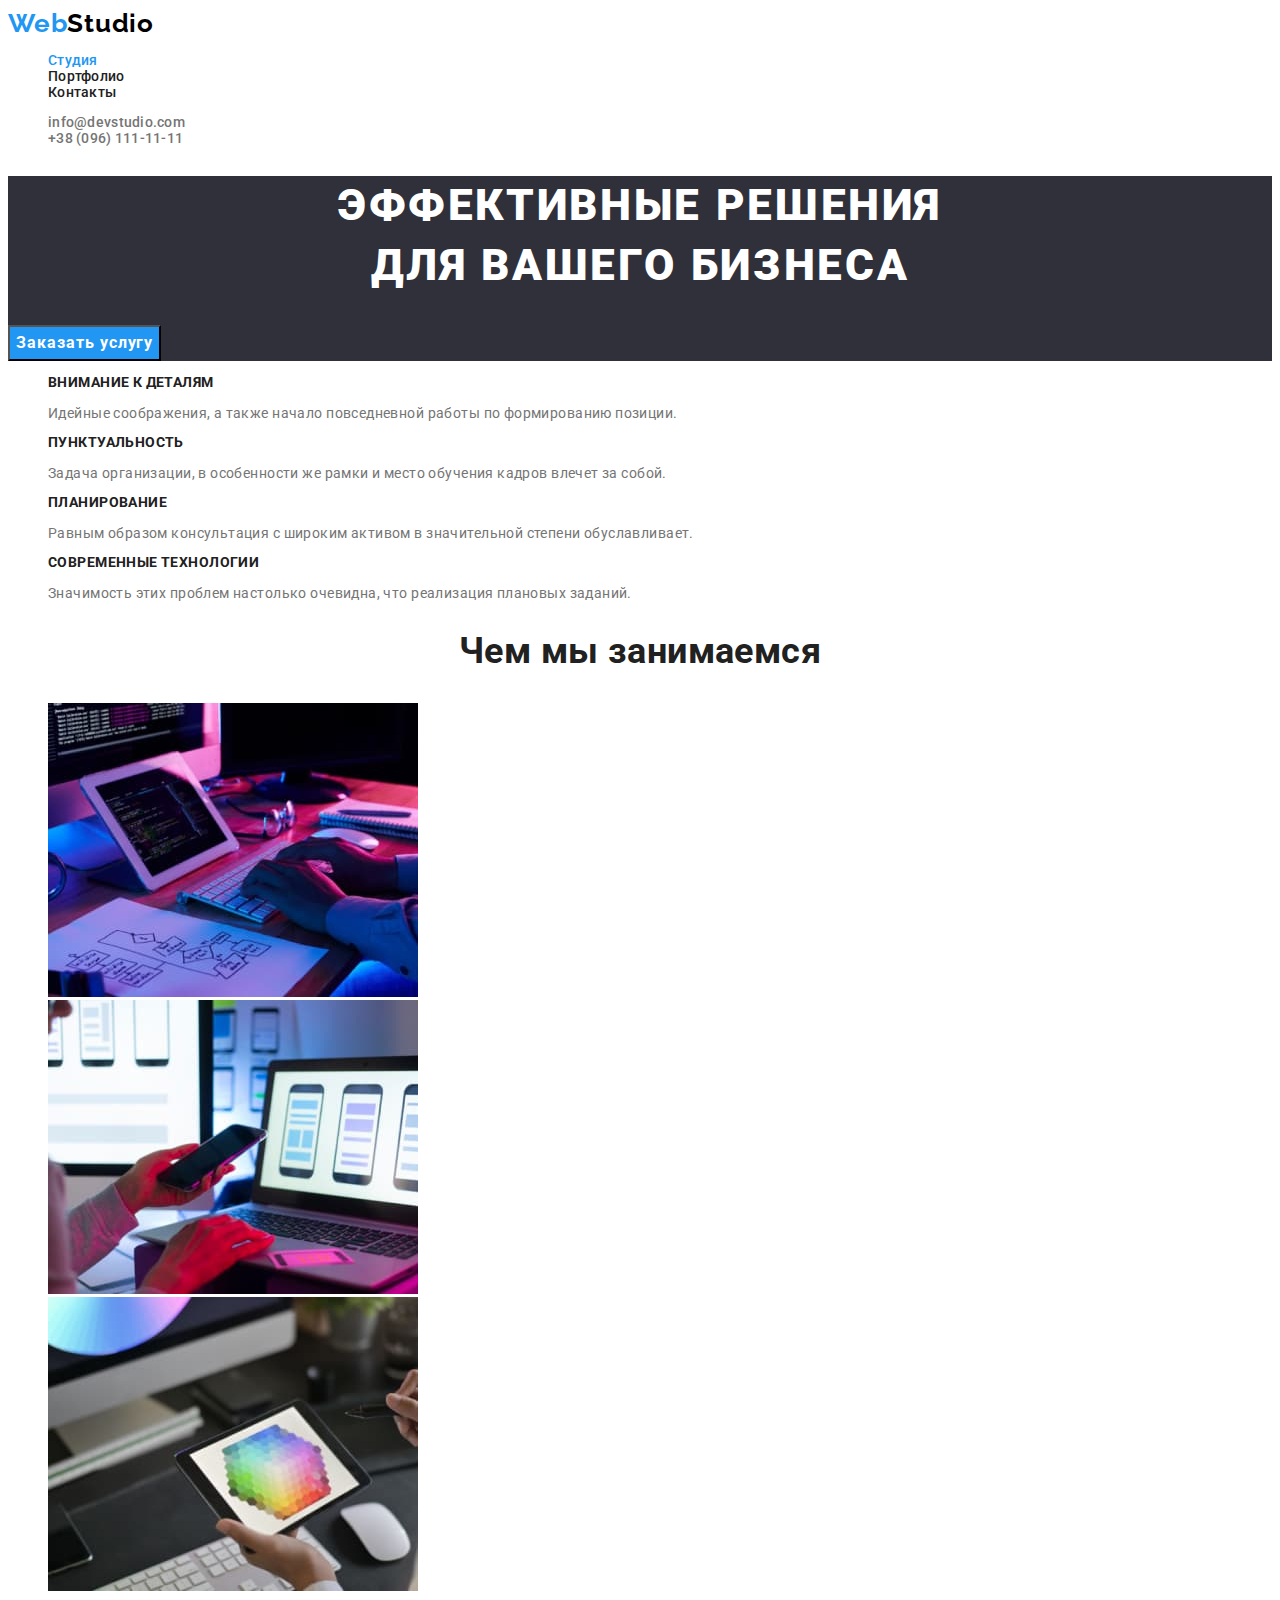
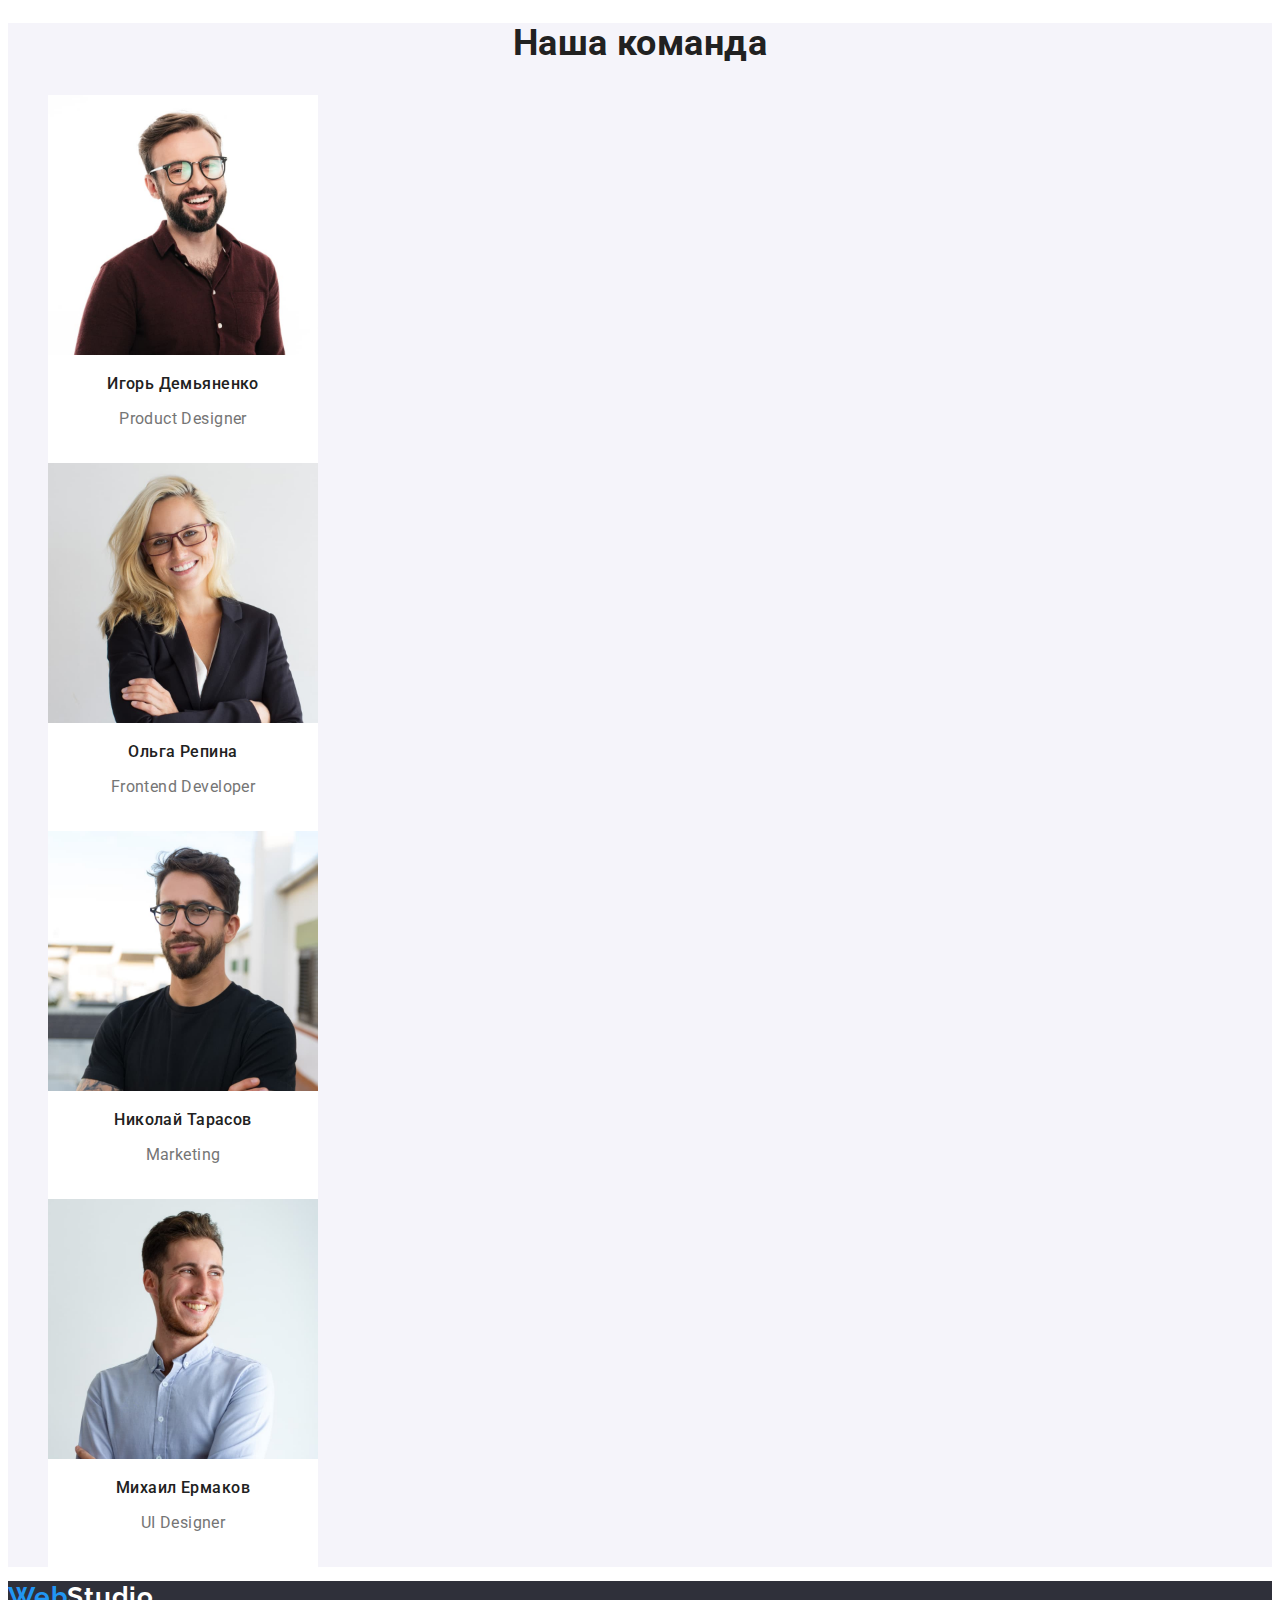
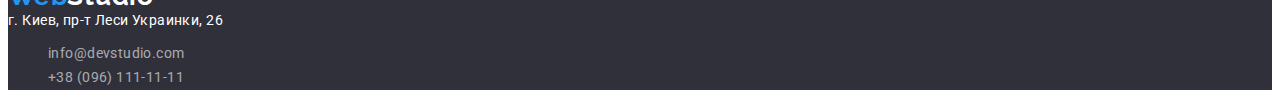
<file: index.html>
<!DOCTYPE html>
<html lang="ru">
  <head>
    <meta charset="UTF-8" />
    <meta http-equiv="X-UA-Compatible" content="IE=edge" />
    <meta name="viewport" content="width=device-width, initial-scale=1.0" />
    <title>WebStudio</title>
    <link rel="stylesheet" href="css/styles.css" />
    <link rel="preconnect" href="https://fonts.googleapis.com" />
    <link rel="preconnect" href="https://fonts.gstatic.com" crossorigin />
    <link
      href="https://fonts.googleapis.com/css2?family=Raleway:wght@700&family=Roboto:wght@400;500;700;900&display=swap"
      rel="stylesheet"
    />
  </head>
  <body>
    <!-- Header -->
    <header class="page-header">
      <a href="./index.html" class="logo"
        >Web<span class="logo black">Studio</span></a
      >
      <nav>
        <ul class="site-nav">
          <li><a href="" class="link current">Студия</a></li>
          <li>
            <a href="./portfolio.html" class="link">Портфолио</a>
          </li>
          <li><a href="" class="link">Контакты</a></li>
        </ul>
      </nav>
      <ul class="contacts-nav">
        <li class="cont-nav-header">
          <a href="mailto:info@devstudio.com" class="link"
            >info@devstudio.com</a
          >
        </li>
        <li class="cont-nav-header">
          <a href="tel:+380961111111" class="link">+38 (096) 111-11-11</a>
        </li>
      </ul>
    </header>
    <main>
      <!-- Hero -->
      <section class="hero">
        <h1 class="hero-title">Эффективные решения<br />для вашего бизнеса</h1>
        <button type="button" class="button primary">Заказать услугу</button>
      </section>
      <!-- Benefits -->
      <section class="section">
        <!-- h2 hidden title -->
        <h2 class="visually-hidden">Основные преимущества</h2>
        <ul class="features-list">
          <li>
            <h3 class="title">Внимание к деталям</h3>
            <p class="description">
              Идейные соображения, а также начало повседневной работы по
              формированию позиции.
            </p>
          </li>
          <li>
            <h3 class="title">Пунктуальность</h3>
            <p class="description">
              Задача организации, в особенности же рамки и место обучения кадров
              влечет за собой.
            </p>
          </li>
          <li>
            <h3 class="title">Планирование</h3>
            <p class="description">
              Равным образом консультация с широким активом в значительной
              степени обуславливает.
            </p>
          </li>
          <li>
            <h3 class="title">Современные технологии</h3>
            <p class="description">
              Значимость этих проблем настолько очевидна, что реализация
              плановых заданий.
            </p>
          </li>
        </ul>
      </section>
      <!-- Projects -->
      <section class="section">
        <h2 class="section-title">Чем мы занимаемся</h2>
        <ul class="list">
          <li>
            <img
              src="./img/squoosh_jpg/box1.jpg"
              alt="Верстаємо сайт"
              width="370"
            />
          </li>
          <li>
            <img
              src="./img/squoosh_jpg/box2.jpg"
              alt="Адаптуємо під моб версію"
              width="370"
            />
          </li>
          <li>
            <img
              src="./img/squoosh_jpg/box3.jpg"
              alt="Стилізуємо сайт"
              width="370"
            />
          </li>
        </ul>
      </section>
      <!-- Team -->
      <section class="section team">
        <h2 class="section-title">Наша команда</h2>
        <ul class="team-list">
          <li class="card">
            <img
              src="./img/squoosh_jpg/img1.jpg"
              alt="Игорь Демьяненко"
              width="270"
            />
            <h3 class="title">Игорь Демьяненко</h3>
            <p class="description" lang="en">Product Designer</p>
          </li>
          <li class="card">
            <img
              src="./img/squoosh_jpg/img2.jpg"
              alt="Ольга Репина"
              width="270"
            />
            <h3 class="title">Ольга Репина</h3>
            <p class="description" lang="en">Frontend Developer</p>
          </li>
          <li class="card">
            <img
              src="./img/squoosh_jpg/img3.jpg"
              alt="Николай Тарасов"
              width="270"
            />
            <h3 class="title">Николай Тарасов</h3>
            <p class="description" lang="en">Marketing</p>
          </li>
          <li class="card">
            <img
              src="./img/squoosh_jpg/img4.jpg"
              alt="Михаил Ермаков"
              width="270"
            />
            <h3 class="title">Михаил Ермаков</h3>
            <p class="description" lang="en">UI Designer</p>
          </li>
        </ul>
      </section>
    </main>
    <!-- Footer -->
    <footer class="page-footer">
      <a href="" class="logo">Web<span class="logo white">Studio</span></a>
      <address class="address">г. Киев, пр-т Леси Украинки, 26</address>
      <ul class="contacts-nav">
        <li>
          <a href="mailto:info@devstudio.com" class="cont-nav-footer"
            >info@devstudio.com</a
          >
        </li>
        <li>
          <a href="tel:+380961111111" class="cont-nav-footer"
            >+38 (096) 111-11-11</a
          >
        </li>
      </ul>
    </footer>
  </body>
</html>
</file>
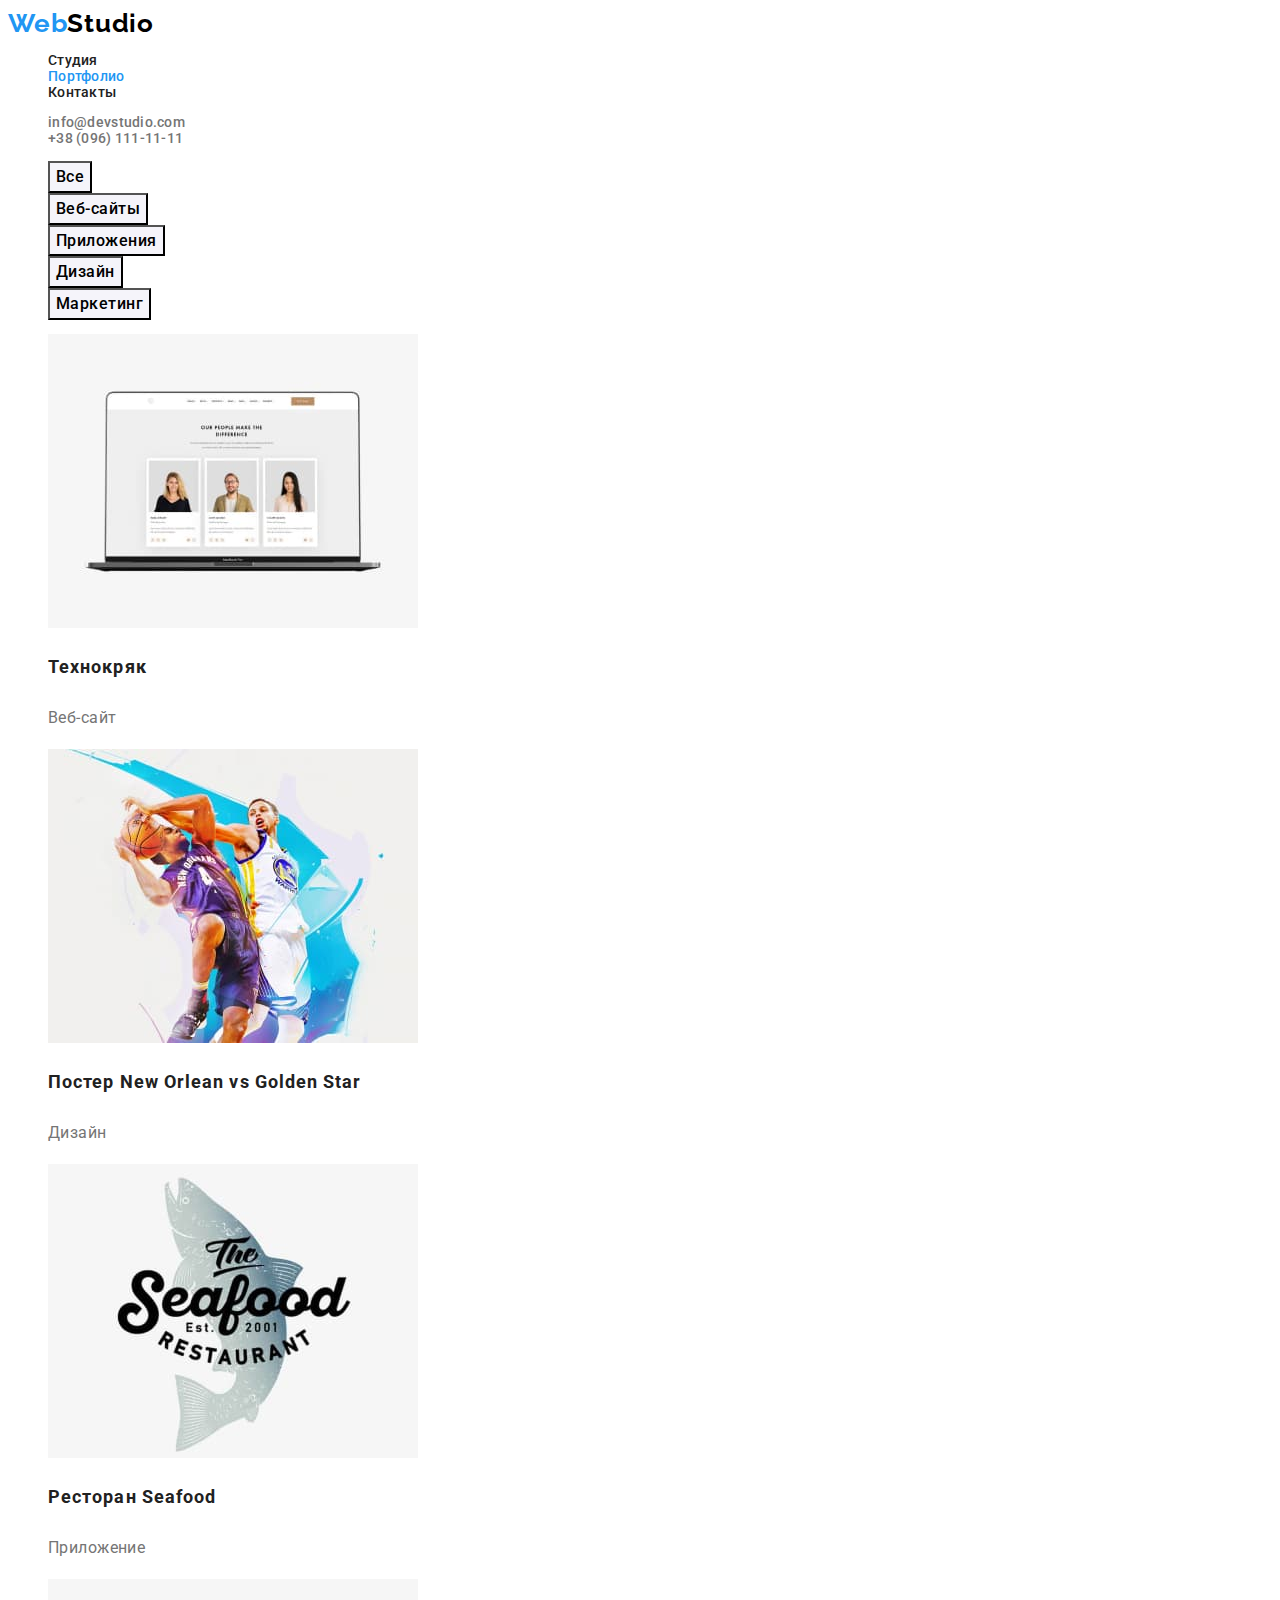
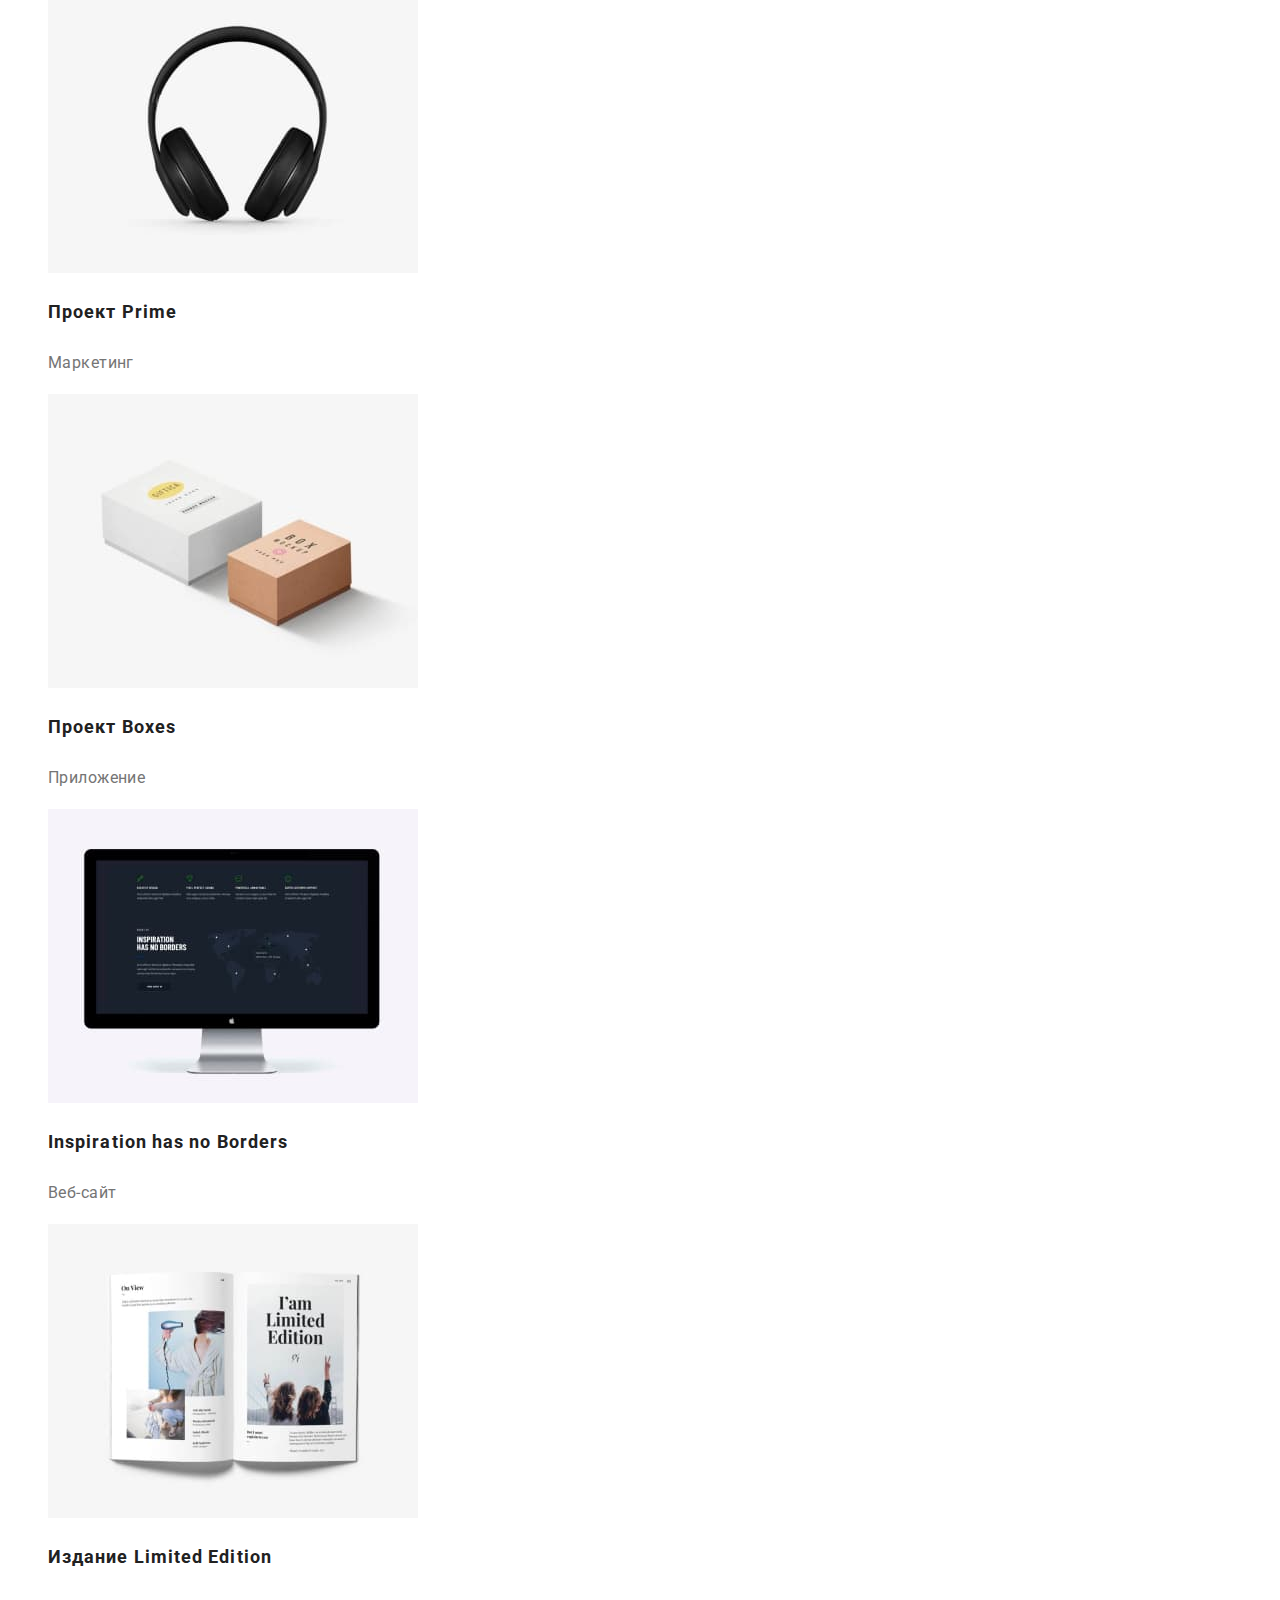
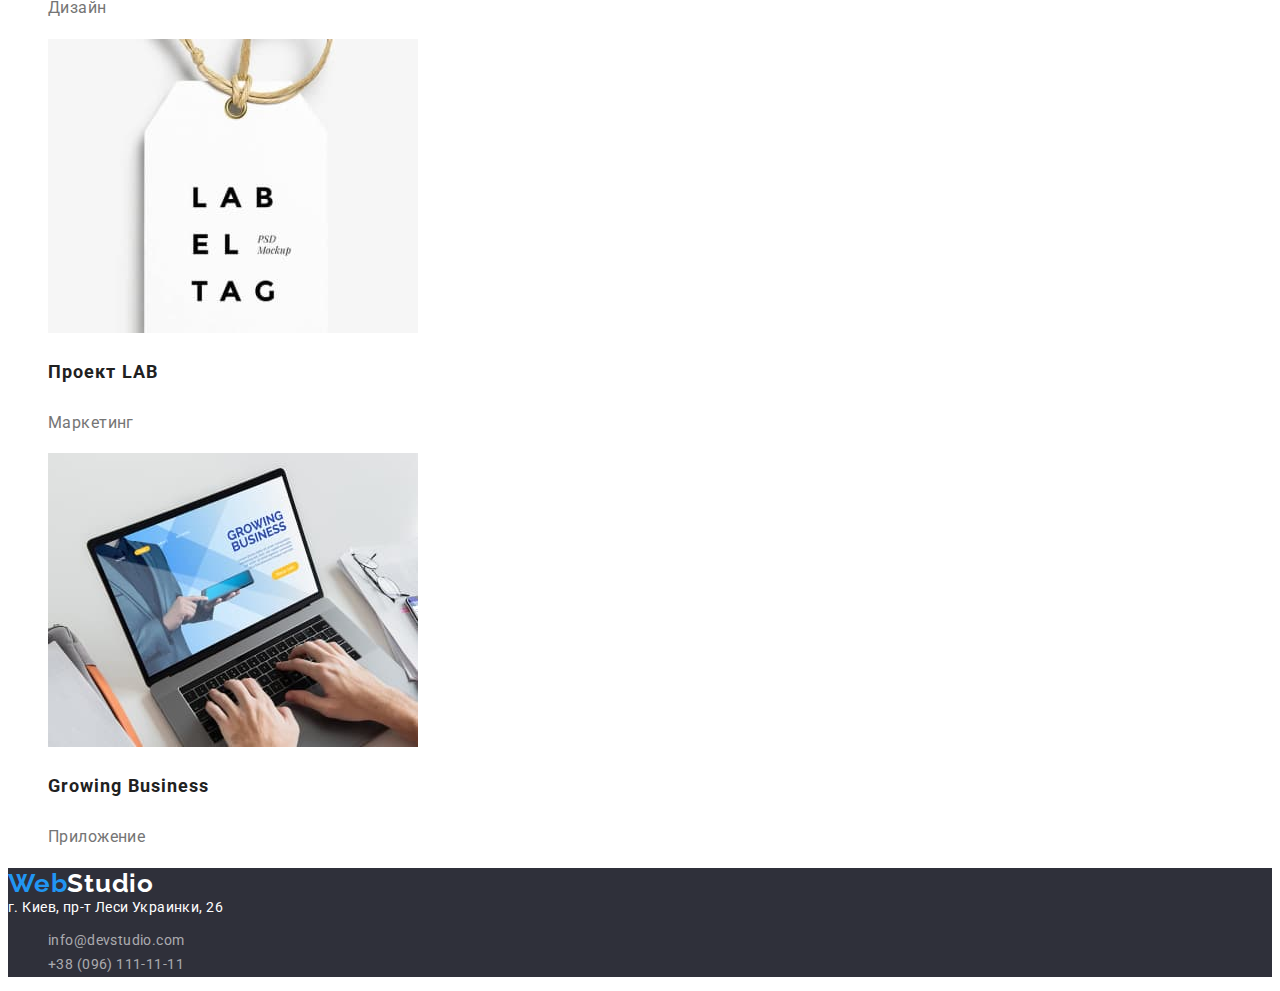
<file: portfolio.html>
<!DOCTYPE html>
<html lang="ru">
  <head>
    <meta charset="UTF-8" />
    <meta http-equiv="X-UA-Compatible" content="IE=edge" />
    <meta name="viewport" content="width=device-width, initial-scale=1.0" />
    <title>Portfolio</title>
    <link rel="stylesheet" href="css/styles.css" />
    <link rel="preconnect" href="https://fonts.googleapis.com" />
    <link rel="preconnect" href="https://fonts.gstatic.com" crossorigin />
    <link
      href="https://fonts.googleapis.com/css2?family=Raleway:wght@700&family=Roboto:wght@400;500;700;900&display=swap"
      rel="stylesheet"
    />
  </head>
  <body>
    <!-- Header -->
    <header class="page-header">
      <a href="./index.html" class="logo"
        >Web<span class="logo black">Studio</span></a
      >
      <nav>
        <ul class="site-nav">
          <li><a href="./index.html" class="link">Студия</a></li>
          <li>
            <a href="" class="link current">Портфолио</a>
          </li>
          <li><a href="" class="link">Контакты</a></li>
        </ul>
      </nav>
      <ul class="contacts-nav">
        <li>
          <a href="mailto:info@devstudio.com" class="link"
            >info@devstudio.com</a
          >
        </li>
        <li>
          <a href="tel:+380961111111" class="link">+38 (096) 111-11-11</a>
        </li>
      </ul>
    </header>
    <!-- main -->
    <main>
      <section class="container">
        <!-- h2 скрытый заголовок -->
        <h2 class="visually-hidden">Фильтр по разделам</h2>
        <ul class="filter">
          <li><button type="button" class="button secondary">Все</button></li>
          <li>
            <button type="button" class="button secondary">Веб-сайты</button>
          </li>
          <li>
            <button type="button" class="button secondary">Приложения</button>
          </li>
          <li>
            <button type="button" class="button secondary">Дизайн</button>
          </li>
          <li>
            <button type="button" class="button secondary">Маркетинг</button>
          </li>
        </ul>
        <!-- h2 скрытый заголовок -->
        <h2 class="visually-hidden">Портфолио</h2>
        <ul class="portfolio-list">
          <li class="portfolio-card">
            <a href="" class="link">
              <img
                src="./img/portfolio_sq_jpg/group1.jpg"
                alt="Открытый ноутбук"
                width="370"
              />
              <h3 class="title">Технокряк</h3>
              <p class="portfolio-descr">Веб-сайт</p>
            </a>
          </li>
          <li class="portfolio-card">
            <a href="" class="link">
              <img
                src="./img/portfolio_sq_jpg/group2.jpg"
                alt="Постер с баскетболистами"
                width="370"
              />
              <h3 class="title">Постер New Orlean vs Golden Star</h3>
              <p class="portfolio-descr">Дизайн</p>
            </a>
          </li>
          <li class="portfolio-card">
            <a href="" class="link">
              <img
                src="./img/portfolio_sq_jpg/group3.jpg"
                alt="Логотип рыбного ресторана"
                width="370"
              />
              <h3 class="title">Ресторан Seafood</h3>
              <p class="portfolio-descr">Приложение</p>
            </a>
          </li>
          <li class="portfolio-card">
            <a href="" class="link">
              <img
                src="./img/portfolio_sq_jpg/group4.jpg"
                alt="Наушники"
                width="370"
              />
              <h3 class="title">Проект Prime</h3>
              <p class="portfolio-descr">Маркетинг</p>
            </a>
          </li>
          <li class="portfolio-card">
            <a href="" class="link">
              <img
                src="./img/portfolio_sq_jpg/group5.jpg"
                alt="2 коробки"
                width="370"
              />
              <h3 class="title">Проект Boxes</h3>
              <p class="portfolio-descr">Приложение</p>
            </a>
          </li>
          <li class="portfolio-card">
            <a href="" class="link">
              <img
                src="./img/portfolio_sq_jpg/group6.jpg"
                alt="Монитор"
                width="370"
              />
              <h3 class="title">Inspiration has no Borders</h3>
              <p class="portfolio-descr">Веб-сайт</p>
            </a>
          </li>
          <li class="portfolio-card">
            <a href="" class="link">
              <img
                src="./img/portfolio_sq_jpg/group7.jpg"
                alt="Книга"
                width="370"
              />
              <h3 class="title">Издание Limited Edition</h3>
              <p class="portfolio-descr">Дизайн</p>
            </a>
          </li>
          <li class="portfolio-card">
            <a href="" class="link">
              <img
                src="./img/portfolio_sq_jpg/group8.jpg"
                alt="Бирка"
                width="370"
              />
              <h3 class="title">Проект LAB</h3>
              <p class="portfolio-descr">Маркетинг</p>
            </a>
          </li>
          <li class="portfolio-card">
            <a href="" class="link">
              <img
                src="./img/portfolio_sq_jpg/group9.jpg"
                alt="Работа на ноутбуке"
                width="370"
              />
              <h3 class="title">Growing Business</h3>
              <p class="portfolio-descr">Приложение</p>
            </a>
          </li>
        </ul>
      </section>
    </main>
    <!-- Footer -->
    <footer class="page-footer">
      <a href="" class="logo">Web<span class="logo white">Studio</span></a>
      <address class="address">г. Киев, пр-т Леси Украинки, 26</address>
      <ul class="contacts-nav">
        <li>
          <a href="mailto:info@devstudio.com" class="cont-nav-footer"
            >info@devstudio.com</a
          >
        </li>
        <li>
          <a href="tel:+380961111111" class="cont-nav-footer"
            >+38 (096) 111-11-11</a
          >
        </li>
      </ul>
    </footer>
  </body>
</html>
</file>
<file: css/styles.css>
:root {
  --logo-black-txt: #000;
  --logo-white-txt: #fff;
  --primary-txt-color: #757575;
  --title-txt-color: #212121;
  --accent-txt-color: #2196f3;
  --hero-txt-color: #fff;
  --team-bg-color: #f5f4fa;
  --team-card-bg-color: #fff;
  --portfolio-card-bg-color: #fff;
  --address-txt: #fff;
  --address-txt-contacts: rgba(255, 255, 255, 0.6);
  --accent-bg-color: #2f303a;
  --primary-bg-color: #ffffff;
  --button-bg-color: #2196f3;
  --button-bg-act-color: #188ce8;
  --button-txt-color: #ffffff;
  --button-filter-bg-color: #f5f4fa;
  --button-filter-txt-color: #000;
  --button-filter-bg-act-color: #2196f3;
}

body {
  background-color: var(--primary-bg-color);
  color: var(--primary-txt-color);
  font-family: "Roboto";
  font-style: normal;
  font-weight: 400;
  font-size: 14px;
  letter-spacing: 0.03em;
}

/* #212121 цвет заголовков */
/* #757575 цвет основного текста */
/* #FFFFFF цвет Hero */
/* #FFFFFF rgba(255, 255, 255, 0.6) вспомагательный к Hero цвету */
/* #2196F3 цвет акцент - ссылок и части логотипа */

/* #E5E5E5 - цвет основного фона*/
/* #EEEEEE - цвет обводки основных секции */
/* #2F303A - цвет фона Hero, темный фон */
/* #000000 - цвет обводки темного фона */
/* #2196F3 цвет акцент - кнопки при hover и focus */
/* #F5F4FA цвет кнопки фильтра в дефолтном состоянии */

.visually-hidden {
  position: absolute;
  width: 1px;
  height: 1px;
  margin: -1px;
  border: 0;
  padding: 0;
  white-space: nowrap;
  clip-path: inset(100%);
  clip: rect(0 0 0 0);
  overflow: hidden;
}

.logo {
  color: var(--accent-txt-color);
  font-family: "Raleway", sans-serif;
  font-weight: 700;
  font-size: 26px;
  line-height: 1.19;
  letter-spacing: 0.03em;
  text-decoration: none;
}

/* margin-left: 215px;
height: 31px;
margin-top: 24px; */

.logo.black {
  color: var(--logo-black-txt);
}

.logo.white {
  color: var(--logo-white-txt);
}

/*  margin-right: 93px;
height: 31px;
 margin-top: 24px; */

/* Site nav */

.site-nav,
.contacts-nav {
  font-weight: 500;
  line-height: 1.14;
  letter-spacing: 0.02em;
}

.link,
.cont-nav-footer,
.cont-nav-header {
  text-decoration: none;
}

.site-nav .link {
  color: var(--title-txt-color);
}
.site-nav .link:hover,
.site-nav .link:focus {
  color: var(--accent-txt-color);
}

.site-nav .link.current {
  color: var(--accent-txt-color);
}

.contacts-nav .link {
  color: var(--primary-txt-color);
}
.contacts-nav .link:hover,
.contacts-nav .link:focus {
  color: var(--accent-txt-color);
}

/* Hero */

.hero {
  background-color: var(--accent-bg-color);
}
.hero-title {
  color: var(--hero-txt-color);
  font-weight: 900;
  font-size: 44px;
  line-height: 1.36;
  text-align: center;
  letter-spacing: 0.06em;
  text-transform: uppercase;
}

/* Section */

.section-title {
  color: var(--title-txt-color);
  font-weight: 700;
  font-size: 36px;
  line-height: 1.16;
  text-align: center;
}

/* Features */

.features-list .title {
  color: var(--title-txt-color);
  font-weight: 700;
  font-size: 14px;
  line-height: 1.14;
  text-transform: uppercase;
}

.features-list .description {
  color: var(--primary-txt-color);
}

.features-list,
.team-list,
.list,
.site-nav,
.contacts-nav,
.filter,
.portfolio-list {
  list-style: none;
}

/* Team */

.team-list .title {
  color: var(--title-txt-color);
  font-weight: 500;
  font-size: 16px;
  line-height: 1.19;
  text-align: center;
}

.team-list .description {
  color: var(--primary-txt-color);
  font-size: 16px;
  line-height: 1.19;
  text-align: center;
}

.card {
  background-color: var(--team-card-bg-color);
  width: 270px;
  height: 368px;
}

.section.team {
  background-color: var(--team-bg-color);
}

/* Footer */

.page-footer {
  background-color: var(--accent-bg-color);
}
.contacts-nav .cont-nav-footer {
  color: var(--address-txt-contacts);
  font-weight: 400;
  font-size: 14px;
  line-height: 1.71;
  letter-spacing: 0.03em;
}

.cont-nav-footer:hover,
.cont-nav-footer:focus {
  color: var(--accent-txt-color);
}

.address {
  font-style: inherit;
  color: var(--address-txt);
}

/* Button */
.button {
  cursor: pointer;
  font-family: inherit;
}

.button.primary {
  color: var(--button-txt-color);
  background-color: var(--button-bg-color);
  font-weight: 700;
  font-size: 16px;
  line-height: 1.87;
  letter-spacing: 0.06em;
}

.button.primary:hover .button.primary:focus {
  color: var(--button-txt-color);
  background-color: var(--button-bg-act-color);
}

.button.secondary {
  color: var(--button-filter-txt-color);
  background-color: var(--button-filter-bg-color);
  font-weight: 500;
  font-size: 16px;
  line-height: 1.62;
  letter-spacing: 0.03em;
}

.button.secondary:hover,
.button.secondary:focus {
  color: var(--button-txt-color);
  background-color: var(--button-filter-bg-act-color);
}

/* Portfolio */

.container {
  background-color: var(--primary-bg-color);
}

.portfolio-list .title {
  font-weight: 700;
  font-size: 18px;
  line-height: 2;
  letter-spacing: 0.06em;
  color: var(--title-txt-color);
}

.portfolio-descr {
  font-size: 16px;
  line-height: 1.87;
  color: var(--primary-txt-color);
}

.portfolio-card {
  background-color: var(--portfolio-card-bg-color);
}
</file>
